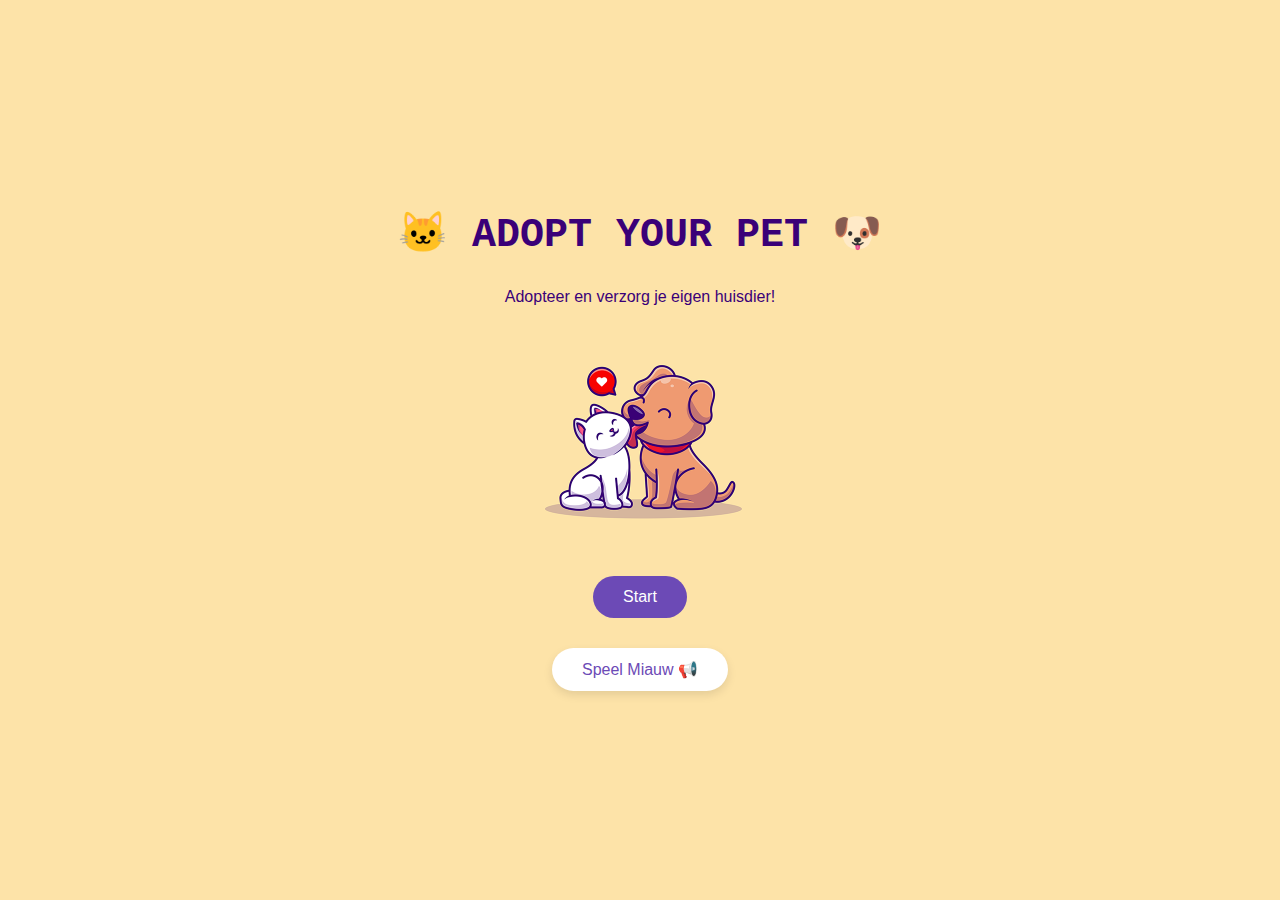
<file: index.html>
<!DOCTYPE html>
<html lang="nl">
<head>
    <meta charset="UTF-8">
    <meta name="viewport" content="width=device-width, initial-scale=1.0">
    <title>Project1</title>
    <link rel="stylesheet" href="style.css">
    <script src="javascript.js" defer></script>
</head>

<body>
  <div id="start-screen">
    <h1>🐱 ADOPT YOUR PET 🐶</h1>
    <p>Adopteer en verzorg je eigen huisdier!</p>
    <div class="pet-container">
      <img src="images/pets.png" alt="Dog and Cat" class="pet-image">
      <button class="start-button" onclick="showChooseScreen()">Start</button>
      <button id="play-sound">Speel Miauw 📢</button>
    </div>
  </div>
  <div id="choose-screen" class="choose-screen hidden">
    <div class="pet-optionFlip">
      <h2>Flip</h2>
      <img src="images/dog.png" alt="Flip" class="pet-image" />
      <button class="choose-button" onclick="choosePet('Flip')">Kies</button>
    </div>
    <div class="pet-optionFlop">
      <h2>Flop</h2>
      <img src="images/cat.png" alt="Flop" class="pet-image" />
      <button class="choose-button" onclick="choosePet('Flop')">Kies</button>
    </div>
    <section>
      <p id="chosen-pet-text" class="chosen-text"></p>
      <button id="start-tamagotchi-button" class="hidden start-button" onclick="startTamagotchi()">Adopteer!</button>
    </section>
  </div>
  <div id="tamagotchi-screen" class="hidden">
  <h1 id="pet-name">Jouw Huisdier</h1>
  <div id="pet-image-container"></div>

  <div class="pet-stats">
    <p>Honger:</p>
    <div class="stat-bar"><div id="hunger-bar" class="bar"></div></div>
    <p>Geluk:</p>
    <div class="stat-bar"><div id="happiness-bar" class="bar"></div></div>
    <p>Gezondheid:</p>
    <div class="stat-bar"><div id="health-bar" class="bar"></div></div>
  </div>
    <div class="action-buttons">
    <button class="action-button" onclick="feedPet()">
        <img src="images/food.png" alt="Eten Icon" class="button-icon"> Voer
    </button>
    <button class="action-button" onclick="playWithPet()">
        <img src="images/toy.png" alt="Speeltje Icon" class="button-icon"> Speel
    </button>
    <button class="action-button" onclick="letPetOutside()">
    <img src="images/tree.png" alt="Boompje Icon" class="button-icon"> Naar Buiten Laten
    </button>
    <button class="action-button" onclick="giveMedicine()">
      <img src="images/medicine.png" alt="Medicine Icon" class="button-icon"> Medicijnen
    </button>
</div>
<div id="food-menu" class="hidden food-menu">
    <button onclick="chooseFood(0)">
        <img src="images/hamburger.png" alt="Hamburger" class="food-icon"> Hamburger
    </button>
    <button onclick="chooseFood(1)">
        <img src="images/meat.png" alt="Vlees" class="food-icon"> Vlees
    </button>
    <button onclick="chooseFood(2)">
        <img src="images/fish.png" alt="Vis" class="food-icon"> Vis
    </button>
    <button onclick="chooseFood(3)">
        <img src="images/candy.png" alt="Snoep" class="food-icon"> Snoep
    </button>
</div>
<div id="hunger-increase" class="hidden">+10</div>
<p id="message" class="hidden"></p>
<button id="restart-button" class="hidden" onclick="restartGame()">Start opnieuw</button>
</div>
</body>
</html>
</file>
<file: style.css>
* {
    padding: 0;
    margin: 0;
    box-sizing: border-box;
}

body { 
    font-family: Arial, sans-serif;
    margin: 0;
    padding: 0;
    background-color: #FDE3A8;
    display: flex;
    justify-content: space-around;
    height: 100vh;
    align-items: center;
}

p {
    color: #3A0078;
    display: flex;
    justify-content: center;
    font-family: 'Gill Sans', 'Gill Sans MT', Calibri, 'Trebuchet MS', sans-serif;
    padding: 10px;
}

.choose-screen { 
    display: flex;
    flex-direction: row;
    gap: 30px;
}

.hidden {
    display: none !important;
}

.hidden start-button {
    padding: 10px 10px; 
    font-size: 1rem; 
    background-color: #6C4AB6; 
    color: white; 
    border: none; 
    border-radius: 25px; 
    margin-top: 30px;
}

.chosen-text {
    font-family: Arial, Helvetica, sans-serif;
    margin-top: 20px;
    font-size: 1.2rem;
    color: #3A0078;
    display: flex;
    flex-direction: column;
    justify-content: center;
    font-family: 'Gill Sans', 'Gill Sans MT', Calibri, 'Trebuchet MS', sans-serif;
}

.start-screen { 
    display: flex;
    flex-direction: column;
    align-items: center;
    justify-content: center;
    height: 100vh; 
    width: 100%;
    max-width: 600px; 
    margin: 0 auto;
    text-align: center;
    font-family: 'Gill Sans', 'Gill Sans MT', Calibri, 'Trebuchet MS', sans-serif;

}

h1 { 
    font-size: 2.5rem; 
    margin-bottom: 20px;
    color: #3A0078;
    font-family:'Courier New', Courier, monospace
    
}

h2 {
    font-size: 2.5rem; 
    margin-top: 20px;
    margin-bottom: 20px;
    color: #3A0078;
    font-family:'Courier New', Courier, monospace
}

.pet-container { 
    display: flex; 
    flex-direction: column;
    align-items: center;
    gap: 10px;
}

.pet-image { 
    width: 250px; 
    height: auto; 
    max-width: 80%; 
}

.hidden start-button {
    font-size: 1rem; 
    background-color: #6C4AB6; 
    color: white; 
    border: none; 
    border-radius: 25px;
    display: flex; 
    align-items: end;
    font-family: 'Gill Sans', 'Gill Sans MT', Calibri, 'Trebuchet MS', sans-serif;
}

.start-button {
    padding: 12px 30px; 
    font-size: 1rem; 
    background-color: #6C4AB6; 
    color: white; 
    border: none; 
    border-radius: 25px; 
    font-family: 'Gill Sans', 'Gill Sans MT', Calibri, 'Trebuchet MS', sans-serif;
}

.start-button:hover {
    background-color: #5A3C9E;
    transform: scale(1.05);
}

.pet-optionFlip {
    padding: 5px;
    margin: 10px;
    border-radius: 15px;
    display: flex;
    flex-direction: column;
    align-items: center;
    width: 300px;
    justify-content: left;
    background-color: #F2D0C7;
}

.pet-optionFlop {
    padding: 5px;
    margin: 10px;
    border-radius: 15px;
    display: flex;
    flex-direction: column;
    align-items: center;
    width: 300px;
    justify-content: left;
    background-color: #9fdaff;
}

.choose-button {
    padding: 12px 30px; 
    font-size: 1rem; 
    background-color: #6C4AB6; 
    color: white; 
    border: none; 
    border-radius: 25px; 
    font-family: 'Gill Sans', 'Gill Sans MT', Calibri, 'Trebuchet MS', sans-serif;
}

.choose-button:hover {
    background-color: #5A3C9E;
    transform: scale(1.1); 
}

.stat-bar {
    background-color: #e0e0e0;
    width: 100%;
    height: 25px;
    border-radius: 15px;
    overflow: hidden;
    margin-bottom: 15px;
}

.bar {
    background-color: #6C4AB6;
    height: 100%;
    transition: width 0.3s;
}

.action-buttons {
    display: flex;
    justify-content: center;
    gap: 20px;
    margin-top: 20px;
}

.action-button {
    padding: 12px 20px;
    font-size: 1rem;
    background-color: #6C4AB6;
    color: white;
    border: none;
    border-radius: 25px;
    display: flex;
    align-items: center;
    gap: 10px;
    cursor: pointer;
    font-family: 'Gill Sans', 'Gill Sans MT', Calibri, 'Trebuchet MS', sans-serif;
}

.action-button:hover {
    background-color: #5A3C9E;
    transform: scale(1.05);
}

.button-icon {
    width: 70px;
    height: 70px;
}

#tamagotchi-screen {
    display: flex;
    flex-direction: column;
    align-items: center;
    text-align: center;
    margin-top: 20px;
}

#pet-name {
    font-size: 2rem;
    font-weight: bold;
    color: #3A0078;
    margin-bottom: 15px;
}

.pet-stats {
    width: 300px;
    text-align: left;
}

.food-menu {
    position: absolute;
    top: 50%;
    left: 50%;
    transform: translate(-50%, -50%);
    background-color: #fff;
    border: 2px solid #6C4AB6;
    padding: 25px;
    border-radius: 15px;
    box-shadow: 0 0 20px rgba(0, 0, 0, 0.2);
    display: flex;
    flex-direction: row;
    gap: 15px;
}

.food-menu button {
    display: flex;
    flex-direction: column;
    align-items: center;
    justify-content: center;
    padding: 15px;
    background-color: #6C4AB6;
    color: white;
    border: none;
    border-radius: 15px;
    cursor: pointer;
    transition: background-color 0.2s;
    width: 120px;
    height: 120px;
}

.food-menu button:hover {
    background-color: #5A3C9E;
    transform: scale(1.05);
}

.food-menu button img {
    width: 40px;
    height: 40px;
    margin-bottom: 8px;
}

#hunger-increase {
    position: absolute;
    font-size: 1.5rem;
    font-family: 'Courier New', Courier, monospace;
    color: #3A9A00;
    font-weight: bold;
    transition: transform 0.8s ease, opacity 0.8s ease;
    pointer-events: none;
}

.hunger-animation {
  transition: transform 2s ease, opacity 2s ease;
  transform: translateY(-50px);
  opacity: 0;
}

#restart-button {
    padding: 12px 30px;
    font-size: 1rem;
    background-color: #6C4AB6;
    color: white;
    border: none;
    border-radius: 25px;
    font-family: 'Gill Sans', 'Gill Sans MT', Calibri, 'Trebuchet MS', sans-serif;
    cursor: pointer;
    margin-top: 20px;
    transition: background-color 0.3s, transform 0.3s;
    display: inline-block;
}

#restart-button:hover {
    background-color: #5A3C9E;
    transform: scale(1.05);
}

#play-sound {
    padding: 12px 30px;
    font-size: 1rem;
    color: #6C4AB6;
    background-color: #fff;
    border: none;
    border-radius: 25px;
    font-family: 'Gill Sans', 'Gill Sans MT', Calibri, 'Trebuchet MS', sans-serif;
    cursor: pointer;
    transition: background-color 0.3s, transform 0.2s;
    box-shadow: 0 4px 10px rgba(0, 0, 0, 0.1);
    margin-top: 20px;
}

#play-sound:hover {
    background-color: #6C4AB6;
    color: #fff;
    transform: scale(1.05);
}
</file>
